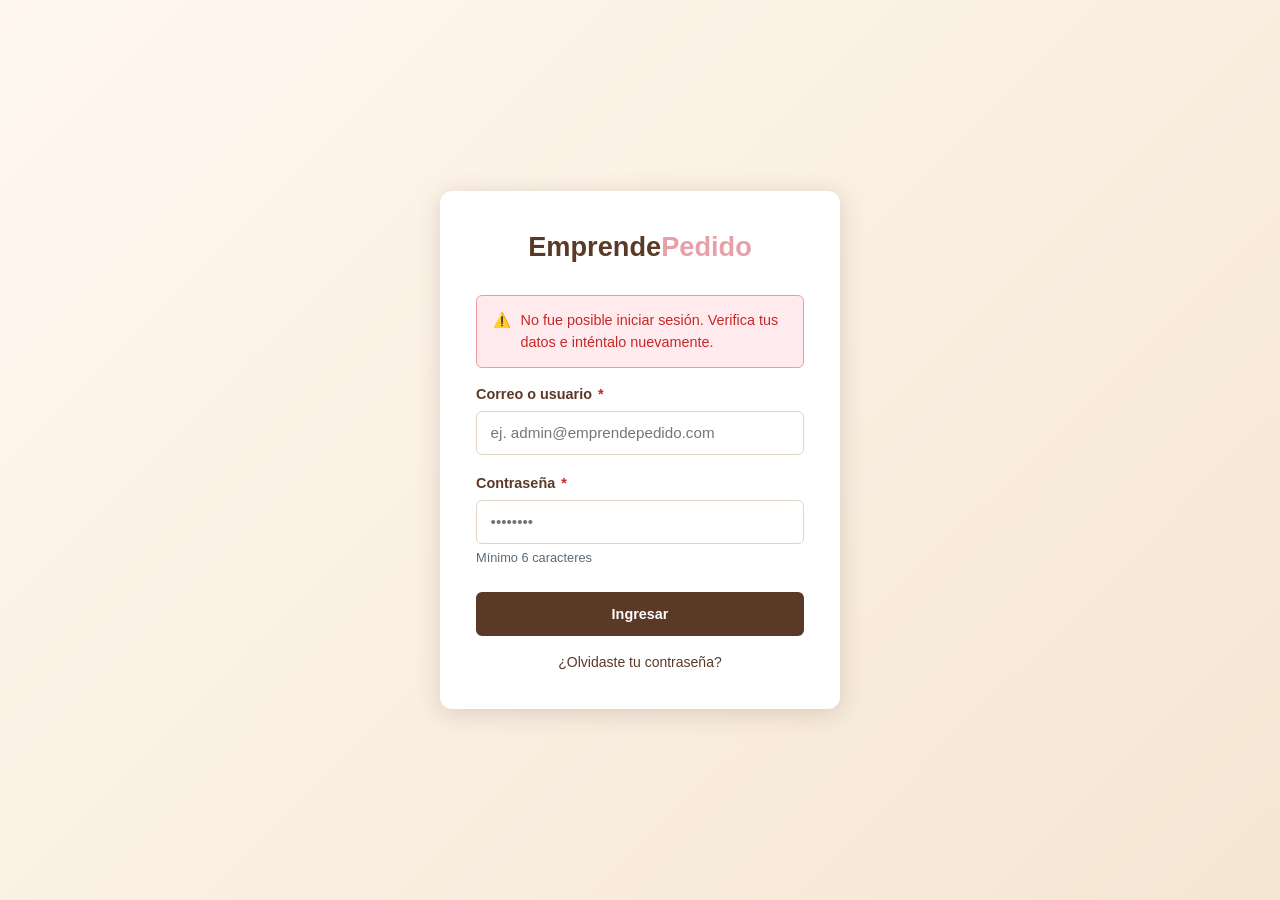
<file: index.html>
<!DOCTYPE html>
<html lang="es">
<head>
  <meta charset="UTF-8">
  <meta name="viewport" content="width=device-width, initial-scale=1.0">
  <title>EmprendePedido – Iniciar sesión</title>
  <link rel="stylesheet" href="css/styles.css">
</head>
<body class="login-page">
  <div class="login-card">
    <div class="logo-text">Emprende<span>Pedido</span></div>

    <div class="alert alert-error" id="errorMsg" role="alert" hidden>
      <span aria-hidden="true">⚠️</span>
      <span>No fue posible iniciar sesión. Verifica tus datos e inténtalo nuevamente.</span>
    </div>

    <form id="loginForm" action="pedidos.html" method="get" novalidate>
      <div class="form-group">
        <label for="usuario">Correo o usuario <span class="req">*</span></label>
        <input type="text" id="usuario" name="usuario" placeholder="ej. admin@emprendepedido.com" required autocomplete="username">
      </div>
      <div class="form-group">
        <label for="password">Contraseña <span class="req">*</span></label>
        <input type="password" id="password" name="password" placeholder="••••••••" required autocomplete="current-password">
        <p class="hint">Mínimo 6 caracteres</p>
      </div>
      <button type="submit" class="btn btn-primary" style="width:100%;margin-top:0.5rem">Ingresar</button>
    </form>
    <a href="#" class="forgot">¿Olvidaste tu contraseña?</a>
  </div>

  <script>
    document.getElementById('loginForm').addEventListener('submit', function(e) {
      const user = document.getElementById('usuario').value.trim();
      const pass = document.getElementById('password').value;
      if (!user || !pass) {
        e.preventDefault();
        const msg = document.getElementById('errorMsg');
        msg.hidden = false;
        msg.querySelector('span:last-child').textContent = 'Este campo es obligatorio. Ingresa la información solicitada.';
      }
    });
  </script>
</body>
</html>
</file>
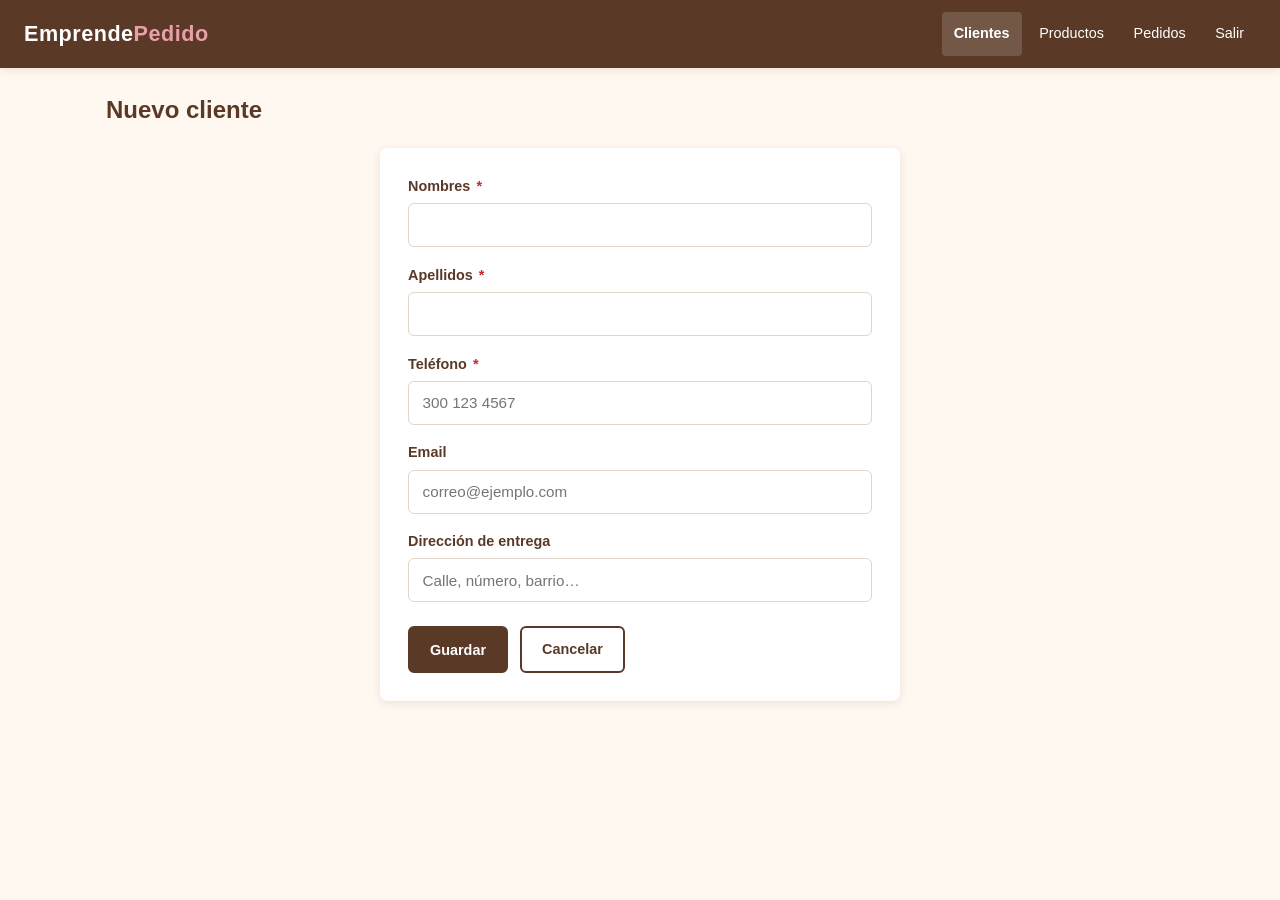
<file: cliente-nuevo.html>
<!DOCTYPE html>
<html lang="es">
<head>
  <meta charset="UTF-8">
  <meta name="viewport" content="width=device-width, initial-scale=1.0">
  <title>EmprendePedido – Nuevo cliente</title>
  <link rel="stylesheet" href="css/styles.css">
</head>
<body>
  <header class="header">
    <a href="pedidos.html" class="logo">Emprende<span>Pedido</span></a>
    <button class="menu-toggle" aria-label="Abrir menú" onclick="document.querySelector('.nav').classList.toggle('open')">☰</button>
    <nav class="nav" aria-label="Principal">
      <a href="clientes.html" class="active">Clientes</a>
      <a href="productos.html">Productos</a>
      <a href="pedidos.html">Pedidos</a>
      <a href="index.html">Salir</a>
    </nav>
  </header>
  <main class="main">
    <h1 class="page-title">Nuevo cliente</h1>
    <div class="form-card">
      <form action="clientes.html" method="get" id="formCliente">
        <div class="form-group">
          <label for="nombres">Nombres <span class="req">*</span></label>
          <input type="text" id="nombres" name="nombres" required autocomplete="given-name">
        </div>
        <div class="form-group">
          <label for="apellidos">Apellidos <span class="req">*</span></label>
          <input type="text" id="apellidos" name="apellidos" required autocomplete="family-name">
        </div>
        <div class="form-group">
          <label for="telefono">Teléfono <span class="req">*</span></label>
          <input type="tel" id="telefono" name="telefono" required autocomplete="tel" placeholder="300 123 4567">
        </div>
        <div class="form-group">
          <label for="email">Email</label>
          <input type="email" id="email" name="email" autocomplete="email" placeholder="correo@ejemplo.com">
        </div>
        <div class="form-group">
          <label for="direccion">Dirección de entrega</label>
          <input type="text" id="direccion" name="direccion" autocomplete="street-address" placeholder="Calle, número, barrio…">
        </div>
        <div class="form-actions">
          <button type="submit" class="btn btn-primary">Guardar</button>
          <a href="clientes.html" class="btn btn-secondary">Cancelar</a>
        </div>
      </form>
    </div>
  </main>
</body>
</html>
</file>
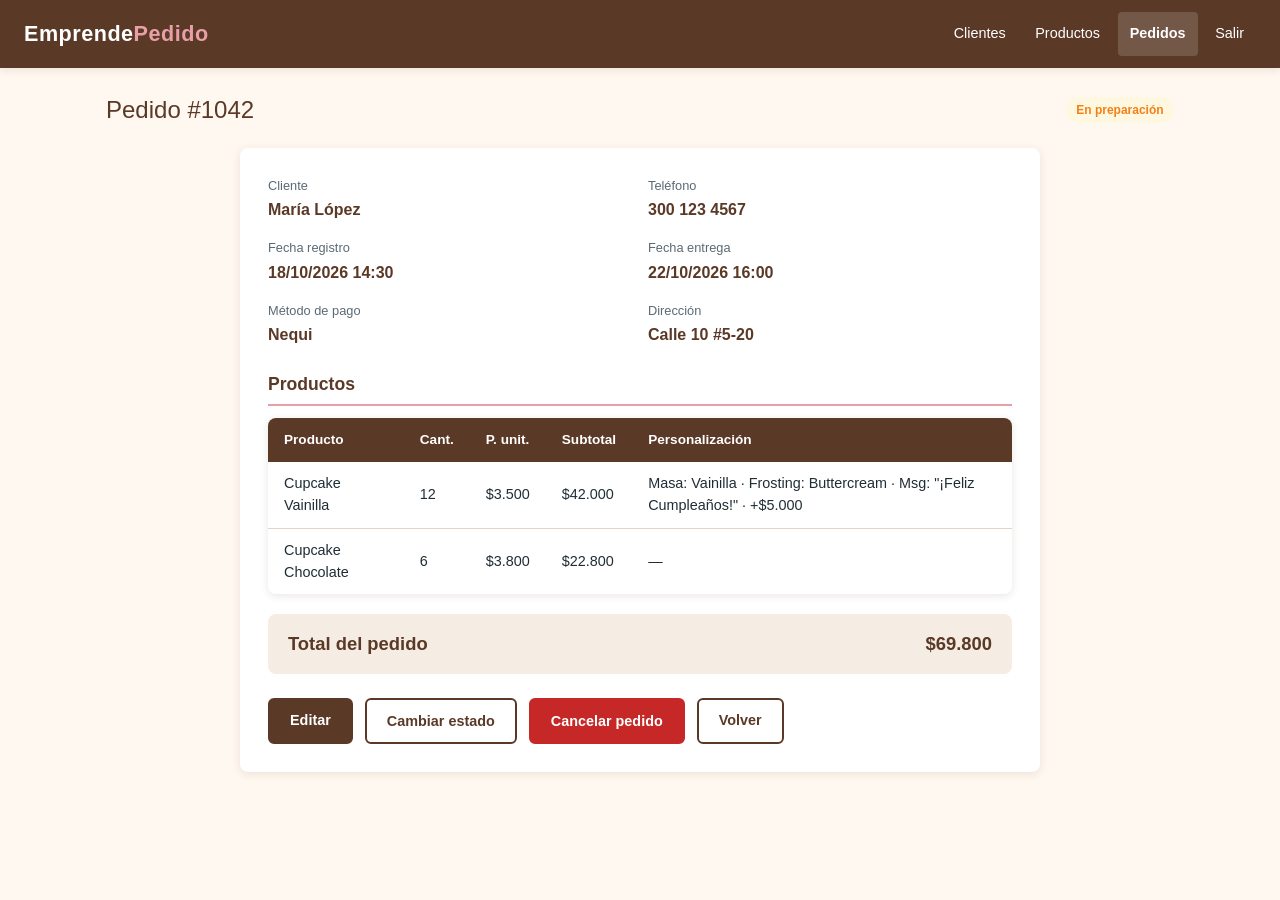
<file: pedido-detalle.html>
<!DOCTYPE html>
<html lang="es">
<head>
  <meta charset="UTF-8">
  <meta name="viewport" content="width=device-width, initial-scale=1.0">
  <title>EmprendePedido – Detalle pedido #1042</title>
  <link rel="stylesheet" href="css/styles.css">
</head>
<body>
  <header class="header">
    <a href="pedidos.html" class="logo">Emprende<span>Pedido</span></a>
    <button class="menu-toggle" aria-label="Abrir menú" onclick="document.querySelector('.nav').classList.toggle('open')">☰</button>
    <nav class="nav" aria-label="Principal">
      <a href="clientes.html">Clientes</a>
      <a href="productos.html">Productos</a>
      <a href="pedidos.html" class="active">Pedidos</a>
      <a href="index.html">Salir</a>
    </nav>
  </header>
  <main class="main">
    <div class="page-title">
      <span>Pedido #1042</span>
      <span class="badge badge-preparacion">En preparación</span>
    </div>
    <div class="form-card wide">
      <div class="info-grid">
        <div class="info-item">
          <label>Cliente</label>
          <div class="value">María López</div>
        </div>
        <div class="info-item">
          <label>Teléfono</label>
          <div class="value">300 123 4567</div>
        </div>
        <div class="info-item">
          <label>Fecha registro</label>
          <div class="value">18/10/2026 14:30</div>
        </div>
        <div class="info-item">
          <label>Fecha entrega</label>
          <div class="value">22/10/2026 16:00</div>
        </div>
        <div class="info-item">
          <label>Método de pago</label>
          <div class="value">Nequi</div>
        </div>
        <div class="info-item">
          <label>Dirección</label>
          <div class="value">Calle 10 #5-20</div>
        </div>
      </div>

      <h2 class="section-title">Productos</h2>
      <table class="data-table">
        <thead>
          <tr>
            <th>Producto</th>
            <th>Cant.</th>
            <th>P. unit.</th>
            <th>Subtotal</th>
            <th>Personalización</th>
          </tr>
        </thead>
        <tbody>
          <tr>
            <td>Cupcake Vainilla</td>
            <td>12</td>
            <td>$3.500</td>
            <td>$42.000</td>
            <td>Masa: Vainilla · Frosting: Buttercream · Msg: "¡Feliz Cumpleaños!" · +$5.000</td>
          </tr>
          <tr>
            <td>Cupcake Chocolate</td>
            <td>6</td>
            <td>$3.800</td>
            <td>$22.800</td>
            <td>—</td>
          </tr>
        </tbody>
      </table>

      <div class="total-box">
        <span>Total del pedido</span>
        <span>$69.800</span>
      </div>

      <div class="form-actions">
        <a href="pedido-nuevo.html" class="btn btn-primary">Editar</a>
        <button type="button" class="btn btn-secondary" onclick="alert('Estado actualizado (simulación)')">Cambiar estado</button>
        <button type="button" class="btn btn-danger" onclick="if(confirm('¿Cancelar este pedido? Esta acción no se puede deshacer.')) alert('Pedido cancelado (simulación)')">Cancelar pedido</button>
        <a href="pedidos.html" class="btn btn-secondary">Volver</a>
      </div>
    </div>
  </main>
</body>
</html>
</file>
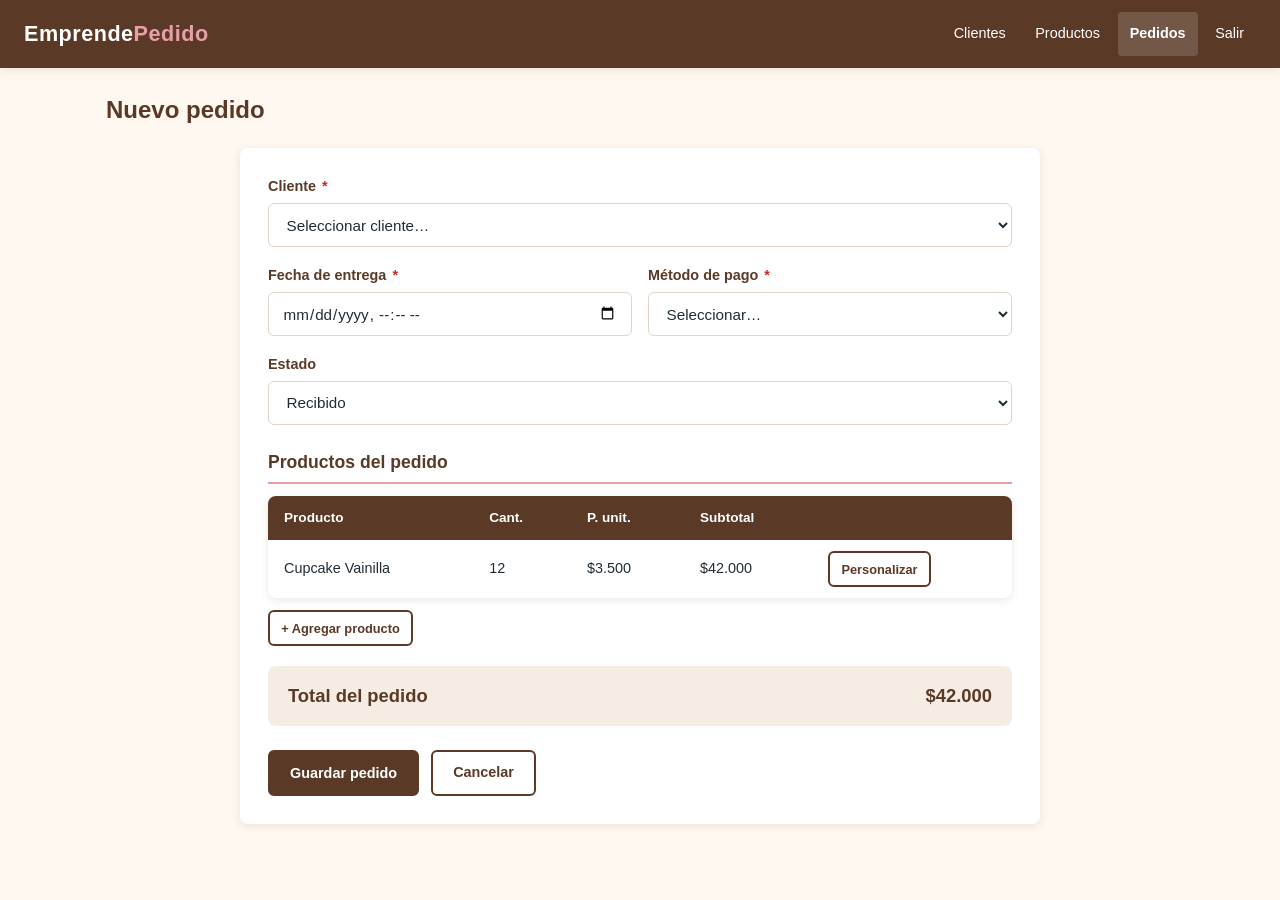
<file: pedido-nuevo.html>
<!DOCTYPE html>
<html lang="es">
<head>
  <meta charset="UTF-8">
  <meta name="viewport" content="width=device-width, initial-scale=1.0">
  <title>EmprendePedido – Nuevo pedido</title>
  <link rel="stylesheet" href="css/styles.css">
</head>
<body>
  <header class="header">
    <a href="pedidos.html" class="logo">Emprende<span>Pedido</span></a>
    <button class="menu-toggle" aria-label="Abrir menú" onclick="document.querySelector('.nav').classList.toggle('open')">☰</button>
    <nav class="nav" aria-label="Principal">
      <a href="clientes.html">Clientes</a>
      <a href="productos.html">Productos</a>
      <a href="pedidos.html" class="active">Pedidos</a>
      <a href="index.html">Salir</a>
    </nav>
  </header>
  <main class="main">
    <h1 class="page-title">Nuevo pedido</h1>
    <div class="form-card wide">
      <form action="pedidos.html" method="get">
        <div class="form-group">
          <label for="cliente">Cliente <span class="req">*</span></label>
          <select id="cliente" required>
            <option value="">Seleccionar cliente…</option>
            <option>María López</option>
            <option>Carlos Ruiz</option>
            <option>Ana Gómez</option>
          </select>
        </div>
        <div class="form-row">
          <div class="form-group">
            <label for="fechaEntrega">Fecha de entrega <span class="req">*</span></label>
            <input type="datetime-local" id="fechaEntrega" required>
          </div>
          <div class="form-group">
            <label for="metodoPago">Método de pago <span class="req">*</span></label>
            <select id="metodoPago" required>
              <option value="">Seleccionar…</option>
              <option>Efectivo</option>
              <option>Transferencia</option>
              <option>Nequi</option>
              <option>Tarjeta</option>
            </select>
          </div>
        </div>
        <div class="form-group">
          <label for="estado">Estado</label>
          <select id="estado">
            <option>Recibido</option>
            <option>En preparación</option>
            <option>Entregado</option>
            <option>Cancelado</option>
          </select>
        </div>

        <h2 class="section-title">Productos del pedido</h2>
        <table class="data-table">
          <thead>
            <tr>
              <th>Producto</th>
              <th>Cant.</th>
              <th>P. unit.</th>
              <th>Subtotal</th>
              <th></th>
            </tr>
          </thead>
          <tbody>
            <tr>
              <td>Cupcake Vainilla</td>
              <td>12</td>
              <td>$3.500</td>
              <td>$42.000</td>
              <td><a href="personalizacion.html" class="btn btn-secondary btn-sm">Personalizar</a></td>
            </tr>
          </tbody>
        </table>
        <p style="margin-top:0.75rem"><button type="button" class="btn btn-secondary btn-sm">+ Agregar producto</button></p>

        <div class="total-box">
          <span>Total del pedido</span>
          <span>$42.000</span>
        </div>

        <div class="form-actions">
          <button type="submit" class="btn btn-primary">Guardar pedido</button>
          <a href="pedidos.html" class="btn btn-secondary">Cancelar</a>
        </div>
      </form>
    </div>
  </main>
</body>
</html>
</file>
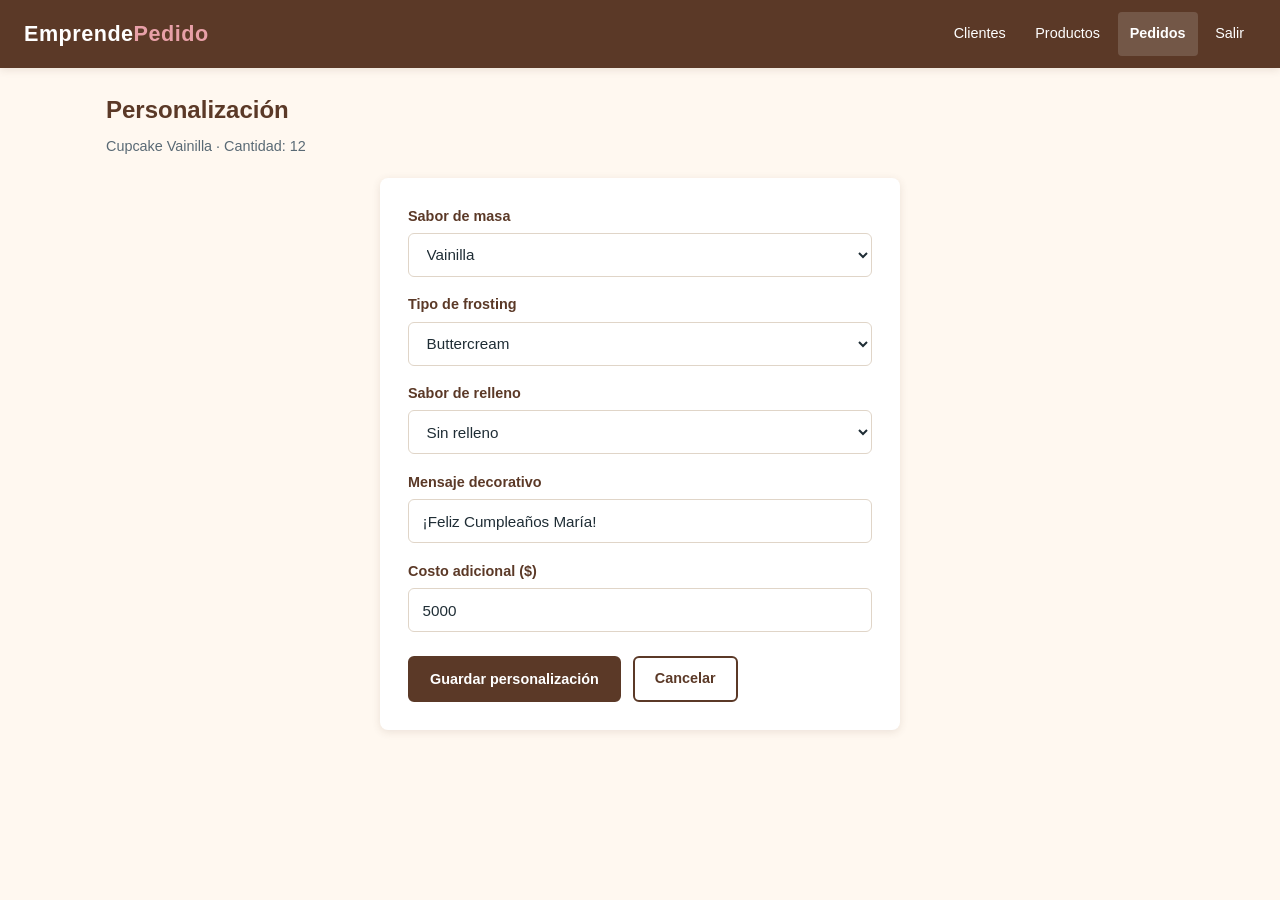
<file: personalizacion.html>
<!DOCTYPE html>
<html lang="es">
<head>
  <meta charset="UTF-8">
  <meta name="viewport" content="width=device-width, initial-scale=1.0">
  <title>EmprendePedido – Personalización</title>
  <link rel="stylesheet" href="css/styles.css">
</head>
<body>
  <header class="header">
    <a href="pedidos.html" class="logo">Emprende<span>Pedido</span></a>
    <button class="menu-toggle" aria-label="Abrir menú" onclick="document.querySelector('.nav').classList.toggle('open')">☰</button>
    <nav class="nav" aria-label="Principal">
      <a href="clientes.html">Clientes</a>
      <a href="productos.html">Productos</a>
      <a href="pedidos.html" class="active">Pedidos</a>
      <a href="index.html">Salir</a>
    </nav>
  </header>
  <main class="main">
    <h1 class="page-title">Personalización</h1>
    <p class="subtitle">Cupcake Vainilla · Cantidad: 12</p>
    <div class="form-card">
      <form action="pedido-nuevo.html" method="get">
        <div class="form-group">
          <label for="saborMasa">Sabor de masa</label>
          <select id="saborMasa">
            <option value="">Sin preferencia</option>
            <option selected>Vainilla</option>
            <option>Chocolate</option>
            <option>Red Velvet</option>
            <option>Zanahoria</option>
          </select>
        </div>
        <div class="form-group">
          <label for="frosting">Tipo de frosting</label>
          <select id="frosting">
            <option value="">Sin preferencia</option>
            <option selected>Buttercream</option>
            <option>Merengue</option>
            <option>Queso crema</option>
            <option>Ganache</option>
          </select>
        </div>
        <div class="form-group">
          <label for="relleno">Sabor de relleno</label>
          <select id="relleno">
            <option value="">Sin relleno</option>
            <option>Nutella</option>
            <option>Arequipe</option>
            <option>Frutos rojos</option>
            <option>Dulce de leche</option>
          </select>
        </div>
        <div class="form-group">
          <label for="mensaje">Mensaje decorativo</label>
          <input type="text" id="mensaje" value="¡Feliz Cumpleaños María!" maxlength="100">
        </div>
        <div class="form-group">
          <label for="costo">Costo adicional ($)</label>
          <input type="number" id="costo" min="0" step="500" value="5000" required>
        </div>
        <div class="form-actions">
          <button type="submit" class="btn btn-primary">Guardar personalización</button>
          <a href="pedido-nuevo.html" class="btn btn-secondary">Cancelar</a>
        </div>
      </form>
    </div>
  </main>
</body>
</html>
</file>
<file: css/styles.css>
/* EmprendePedido - Estilos del prototipo responsive */
:root {
  --brown: #5B3927;
  --brown-dark: #3E2723;
  --cream: #FFF8F0;
  --rose: #E8A0A8;
  --rose-dark: #D48A92;
  --text: #1F2D35;
  --text-muted: #5A6A75;
  --white: #FFFFFF;
  --success: #2E7D32;
  --error: #C62828;
  --warning: #F9A825;
  --border: #E0D5C8;
  --shadow: 0 2px 8px rgba(91, 57, 39, 0.12);
  --radius: 8px;
  --font: 'Segoe UI', Arial, Helvetica, sans-serif;
}

* { box-sizing: border-box; margin: 0; padding: 0; }

body {
  font-family: var(--font);
  background-color: var(--cream);
  color: var(--text);
  line-height: 1.5;
  min-height: 100vh;
}

/* Header / Nav */
.header {
  background-color: var(--brown);
  color: var(--white);
  padding: 0.75rem 1.5rem;
  display: flex;
  align-items: center;
  justify-content: space-between;
  box-shadow: var(--shadow);
  position: sticky;
  top: 0;
  z-index: 100;
}

.logo {
  font-size: 1.35rem;
  font-weight: 700;
  letter-spacing: 0.5px;
  color: var(--white);
  text-decoration: none;
}
.logo span { color: var(--rose); }

.nav {
  display: flex;
  gap: 0.35rem;
  align-items: center;
}
.nav a {
  color: var(--white);
  text-decoration: none;
  font-size: 0.9rem;
  font-weight: 500;
  padding: 0.5rem 0.75rem;
  border-radius: 4px;
  min-height: 44px;
  display: inline-flex;
  align-items: center;
  transition: background 0.2s;
}
.nav a:hover, .nav a.active { background: rgba(255,255,255,0.15); }
.nav a.active { font-weight: 700; }

.menu-toggle {
  display: none;
  background: none;
  border: none;
  color: white;
  font-size: 1.5rem;
  cursor: pointer;
  padding: 0.25rem;
  min-width: 44px;
  min-height: 44px;
  align-items: center;
  justify-content: center;
}

/* Main */
.main {
  max-width: 1100px;
  margin: 0 auto;
  padding: 1.5rem 1rem;
}

.page-title {
  font-size: 1.5rem;
  color: var(--brown);
  margin-bottom: 1.25rem;
  display: flex;
  align-items: center;
  justify-content: space-between;
  flex-wrap: wrap;
  gap: 0.75rem;
}

.subtitle {
  color: var(--text-muted);
  font-size: 0.9rem;
  margin-bottom: 1.25rem;
  margin-top: -0.75rem;
}

/* Forms */
.form-card {
  background: var(--white);
  border-radius: var(--radius);
  box-shadow: var(--shadow);
  padding: 1.75rem;
  max-width: 520px;
  margin: 0 auto;
}
.form-card.wide { max-width: 800px; }

.form-group { margin-bottom: 1.1rem; }
.form-group label {
  display: block;
  font-weight: 600;
  margin-bottom: 0.35rem;
  color: var(--brown);
  font-size: 0.9rem;
}
.form-group label .req { color: var(--error); margin-left: 2px; }

.form-group input,
.form-group select,
.form-group textarea {
  width: 100%;
  padding: 0.65rem 0.85rem;
  border: 1px solid var(--border);
  border-radius: 6px;
  font-size: 0.95rem;
  font-family: var(--font);
  color: var(--text);
  background: #fff;
  min-height: 44px;
  transition: border-color 0.2s, box-shadow 0.2s;
}
.form-group input:focus,
.form-group select:focus,
.form-group textarea:focus {
  outline: none;
  border-color: var(--brown);
  box-shadow: 0 0 0 3px rgba(91, 57, 39, 0.15);
}
.form-group input.error { border-color: var(--error); }

.form-row {
  display: grid;
  grid-template-columns: 1fr 1fr;
  gap: 1rem;
}

.form-actions {
  display: flex;
  gap: 0.75rem;
  margin-top: 1.5rem;
  flex-wrap: wrap;
}

.btn {
  display: inline-flex;
  align-items: center;
  justify-content: center;
  gap: 0.4rem;
  padding: 0.65rem 1.25rem;
  border-radius: 6px;
  font-size: 0.9rem;
  font-weight: 600;
  font-family: var(--font);
  cursor: pointer;
  border: 2px solid transparent;
  transition: all 0.2s;
  min-height: 44px;
  text-decoration: none;
}
.btn-primary {
  background: var(--brown);
  color: var(--white);
  border-color: var(--brown);
}
.btn-primary:hover { background: var(--brown-dark); border-color: var(--brown-dark); }
.btn-secondary {
  background: transparent;
  color: var(--brown);
  border-color: var(--brown);
}
.btn-secondary:hover { background: rgba(91, 57, 39, 0.08); }
.btn-danger {
  background: var(--error);
  color: white;
  border-color: var(--error);
}
.btn-danger:hover { background: #b71c1c; }
.btn-sm {
  padding: 0.35rem 0.7rem;
  min-height: 36px;
  font-size: 0.8rem;
}

/* Alerts */
.alert {
  padding: 0.85rem 1rem;
  border-radius: 6px;
  margin-bottom: 1rem;
  display: flex;
  align-items: flex-start;
  gap: 0.6rem;
  font-size: 0.9rem;
}
.alert-error {
  background: #FFEBEE;
  border: 1px solid #EF9A9A;
  color: #C62828;
}
.alert-success {
  background: #E8F5E9;
  border: 1px solid #A5D6A7;
  color: #2E7D32;
}
.alert-warning {
  background: #FFF8E1;
  border: 1px solid #FFE082;
  color: #F57F17;
}

/* Tables */
.data-table {
  width: 100%;
  border-collapse: collapse;
  background: white;
  border-radius: var(--radius);
  overflow: hidden;
  box-shadow: var(--shadow);
}
.data-table th {
  background: var(--brown);
  color: white;
  padding: 0.75rem 1rem;
  text-align: left;
  font-size: 0.85rem;
  font-weight: 600;
}
.data-table td {
  padding: 0.7rem 1rem;
  border-bottom: 1px solid var(--border);
  font-size: 0.9rem;
}
.data-table tr:hover td { background: #FFFAF5; }
.data-table tr:last-child td { border-bottom: none; }

/* Badges */
.badge {
  display: inline-block;
  padding: 0.25rem 0.65rem;
  border-radius: 12px;
  font-size: 0.75rem;
  font-weight: 600;
}
.badge-recibido { background: #E3F2FD; color: #1565C0; }
.badge-preparacion { background: #FFF8E1; color: #F57F17; }
.badge-entregado { background: #E8F5E9; color: #2E7D32; }
.badge-cancelado { background: #FFEBEE; color: #C62828; }
.badge-activo { background: #E8F5E9; color: #2E7D32; }
.badge-inactivo { background: #FFEBEE; color: #C62828; }

/* Filters */
.filters {
  display: flex;
  gap: 0.75rem;
  flex-wrap: wrap;
  margin-bottom: 1.25rem;
  align-items: flex-end;
}
.filters .form-group {
  margin-bottom: 0;
  flex: 1;
  min-width: 140px;
}

/* Section title inside forms */
.section-title {
  font-size: 1.1rem;
  color: var(--brown);
  margin: 1.5rem 0 0.75rem;
  padding-bottom: 0.4rem;
  border-bottom: 2px solid var(--rose);
}

/* Total box */
.total-box {
  background: #F5EDE4;
  padding: 1rem 1.25rem;
  border-radius: 8px;
  margin-top: 1.25rem;
  display: flex;
  justify-content: space-between;
  align-items: center;
  font-size: 1.15rem;
  font-weight: 700;
  color: var(--brown);
}

/* Info grid for detail views */
.info-grid {
  display: grid;
  grid-template-columns: 1fr 1fr;
  gap: 1rem;
  margin-bottom: 1.25rem;
}
.info-item label {
  display: block;
  font-size: 0.8rem;
  color: var(--text-muted);
  margin-bottom: 0.2rem;
}
.info-item .value {
  font-weight: 600;
  color: var(--brown);
}

.actions { display: flex; gap: 0.4rem; flex-wrap: wrap; }

/* Login page special */
.login-page {
  min-height: 100vh;
  display: flex;
  align-items: center;
  justify-content: center;
  padding: 1.5rem;
  background: linear-gradient(135deg, var(--cream) 0%, #F5E6D3 100%);
}
.login-card {
  background: var(--white);
  border-radius: 12px;
  box-shadow: 0 4px 24px rgba(91, 57, 39, 0.18);
  padding: 2.25rem;
  width: 100%;
  max-width: 400px;
}
.login-card .logo-text {
  text-align: center;
  margin-bottom: 1.75rem;
  color: var(--brown);
  font-size: 1.7rem;
  font-weight: 700;
}
.login-card .logo-text span { color: var(--rose); }
.forgot {
  display: block;
  text-align: center;
  margin-top: 1rem;
  font-size: 0.875rem;
  color: var(--brown);
  text-decoration: none;
}
.forgot:hover { text-decoration: underline; }
.hint {
  font-size: 0.8rem;
  color: var(--text-muted);
  margin-top: 0.25rem;
}

/* Responsive */
@media (max-width: 768px) {
  .nav {
    display: none;
    position: absolute;
    top: 100%;
    left: 0;
    right: 0;
    background: var(--brown);
    flex-direction: column;
    padding: 1rem;
    gap: 0.25rem;
  }
  .nav.open { display: flex; }
  .menu-toggle { display: flex; }
  .header { position: relative; }
  .data-table { display: block; overflow-x: auto; }
  .page-title { font-size: 1.25rem; }
  .form-card { padding: 1.25rem; }
  .form-row { grid-template-columns: 1fr; }
  .filters { flex-direction: column; }
  .filters .form-group { width: 100%; }
  .info-grid { grid-template-columns: 1fr; }
  .form-actions { flex-direction: column; }
  .form-actions .btn { width: 100%; }
}

@media (max-width: 480px) {
  .main { padding: 1rem 0.75rem; }
}
</file>
